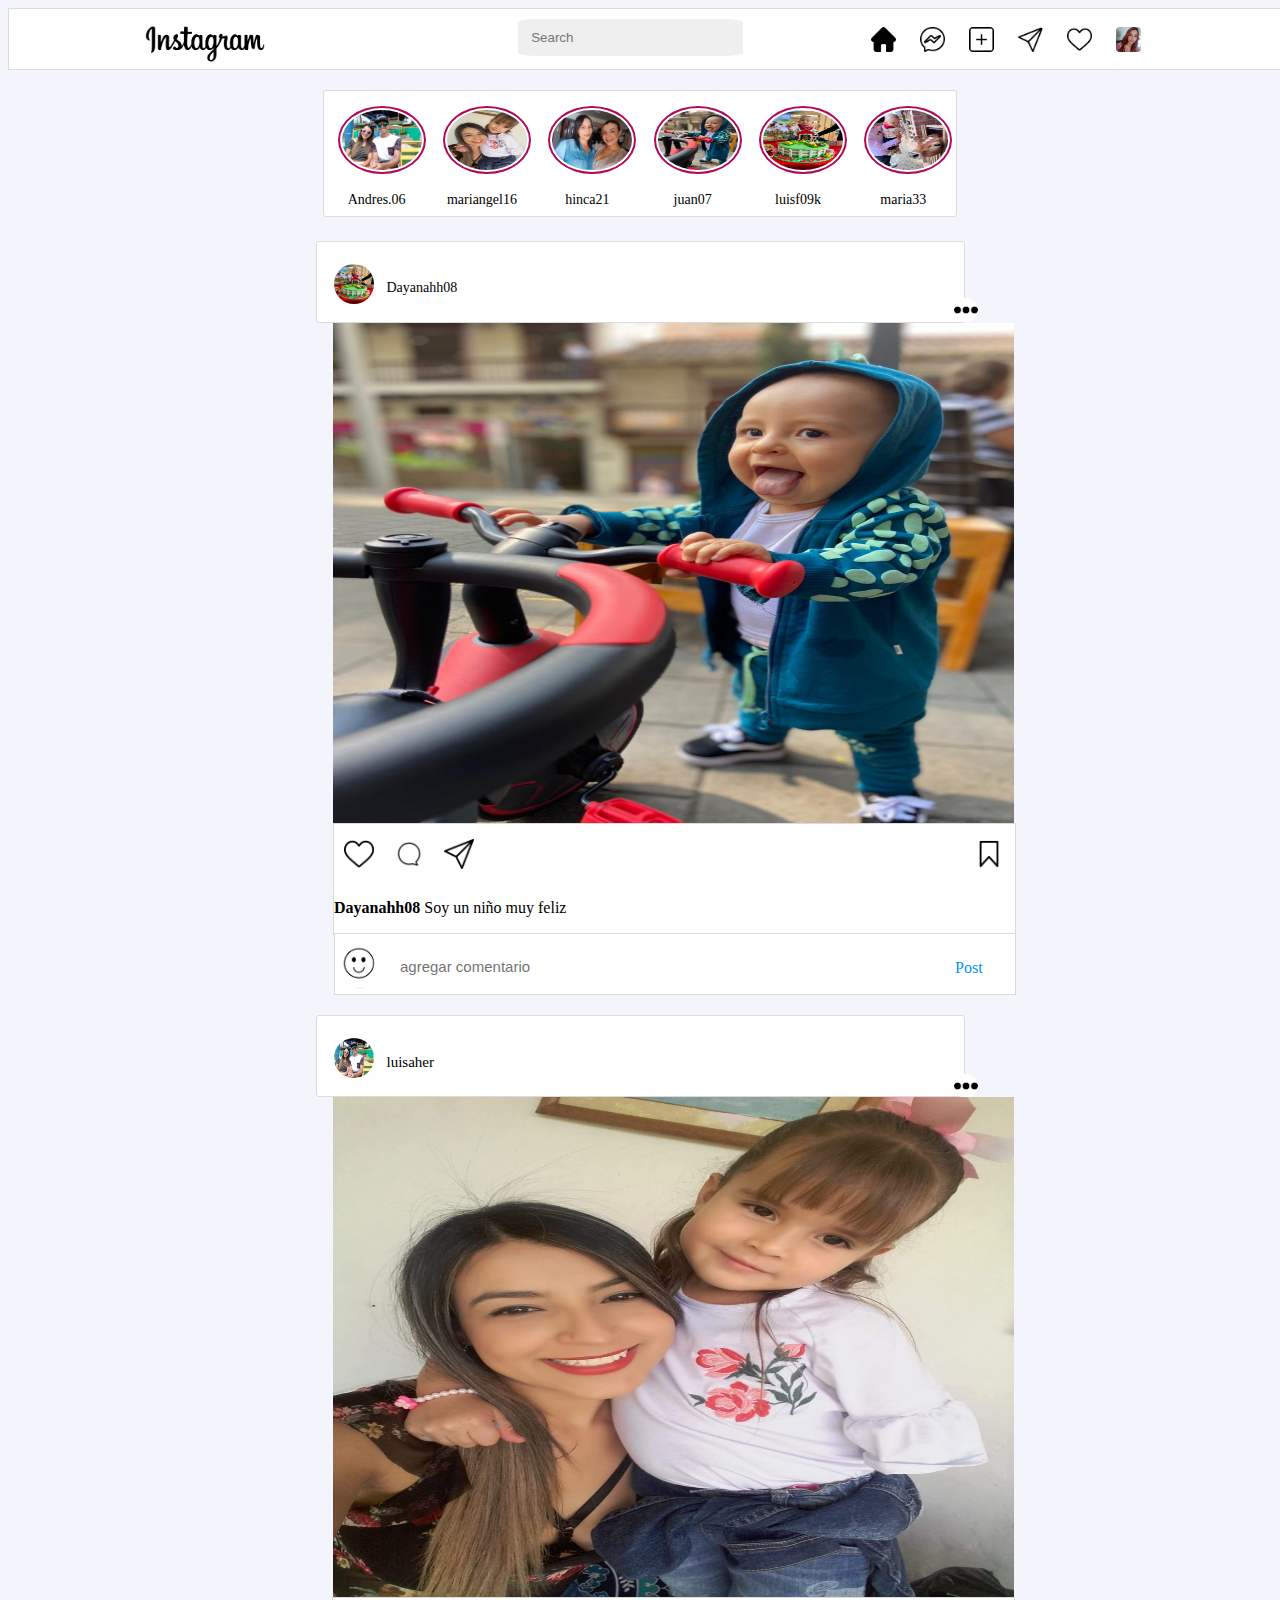
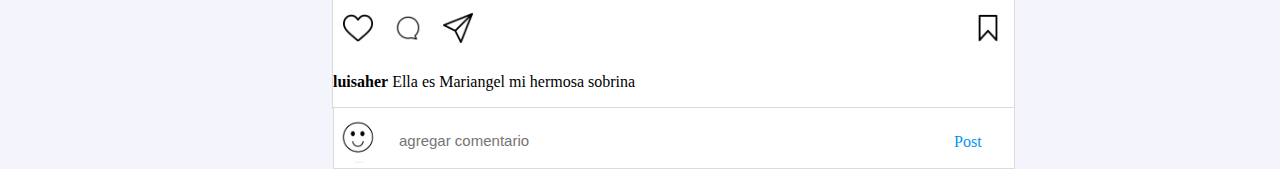
<file: index.html>
<!DOCTYPE html>
<html lang="en">
<head>
    <meta charset="UTF-8">
    <meta http-equiv="X-UA-Compatible" content="IE=edge">
    <meta name="viewport" content="width=device-width, initial-scale=1.0">
    <link rel ="stylesheet" type="text/css" href="./styles/styles.css">
    <title>Document</title>
</head>
<body>
    <header>
        
            <img src="./assets/Instagram-Logo-650x366.png" class="icon">
            <input type="text" placeholder="Search" required>
        
        <div class="contenedor-dos">
                <img src="./assets/home.png">
                <img src="./assets/messenger.png">
                <img src="./assets/agregar-boton-de-interfaz-con-contorno-cuadrado.png">
                <img src="./assets/enviar.png">
                <img src="./assets/corazon.png"> 
                <img src="./assets/Dayana.jpg" >
        </div>
    </header>
    <section  class="historias" >
        <div>
            <img src="./assets/ejecafetero.jpg">
            <p>Andres.06</p>
        </div>
        <div>
            <img src="./assets/mariangel.jpg">
            <p>mariangel16</p>
        </div>
        <div>
            <img src="./assets/mamijpg.jpg">
            <p>hinca21</p>
        </div>
        <div>
            <img src="./assets/juan.jpg">
            <p>juan07</p>
        </div>
        <div>
            <img src="./assets/cumplejuan.jpg">
            <p>luisf09k</p>
        </div>
        <div>
            <img src="./assets/andresyjuan.jpg">
            <p>maria33</p>

        </div>
    </section>
    <section class="publicaciones">
        <img src="./assets/cumplejuan.jpg"> 
        <p>Dayanahh08</p>
    <div class="imagen-dos">
        <img src="./assets/descarga.png"> 
    </div>
    </section>
    <section class="publicaciones-dos">
       <img src="./assets/juan.jpg">
    </section>
    <section class="footer">
        <div class="comentarios">
            <img src="./assets/corazon.png">
            <img src="./assets/comentario.png">
            <img src="./assets/enviar.png">
            <div class="icon-guardar">
                <img src="./assets/marcos.png">
            </div>
        </div>
        <div>
            <p><strong>Dayanahh08</strong>  Soy un niño muy feliz </p>
        </div>
        <div class="agregar-comentario">
         <div class="simbolo">
            <img src="./assets/caritafeliz.png">
            <input type="text" placeholder="agregar comentario" required>
        </div>
        <div class="publicar">
        <p>Post</p>
        </div>
    </div>
    </section>

 <section class="publicaciones-tres">
        <img src="./assets/ejecafetero.jpg"> 
        <p>luisaher</p>
        <div class="imagen-tres">
        <img  src="./assets/descarga.png"> 
    </div>
    </section>
    <section class="publicaciones-cuatro">
        <img src="./assets/mariangel.jpg">
     </section>
     <section class="footer-dos">
         <div class="comentarios-dos">
             <img src="./assets/corazon.png">
             <img src="./assets/comentario.png">
             <img src="./assets/enviar.png">
             <div class="icon-guardar-dos">
                 <img src="./assets/marcos.png">
             </div>
         </div>
         <div>
             <p><strong>luisaher</strong>  Ella es Mariangel mi hermosa sobrina</p>
         </div>
         <div class="agregar-comentario-dos">
          <div class="simbolo-dos">
             <img src="./assets/caritafeliz.png">
             <input type="text" placeholder="agregar comentario" required>
         </div>
         <div class="publicar-dos">
         <p>Post</p>
         </div>
     </div>
     </section>
</body>
</html>
</file>
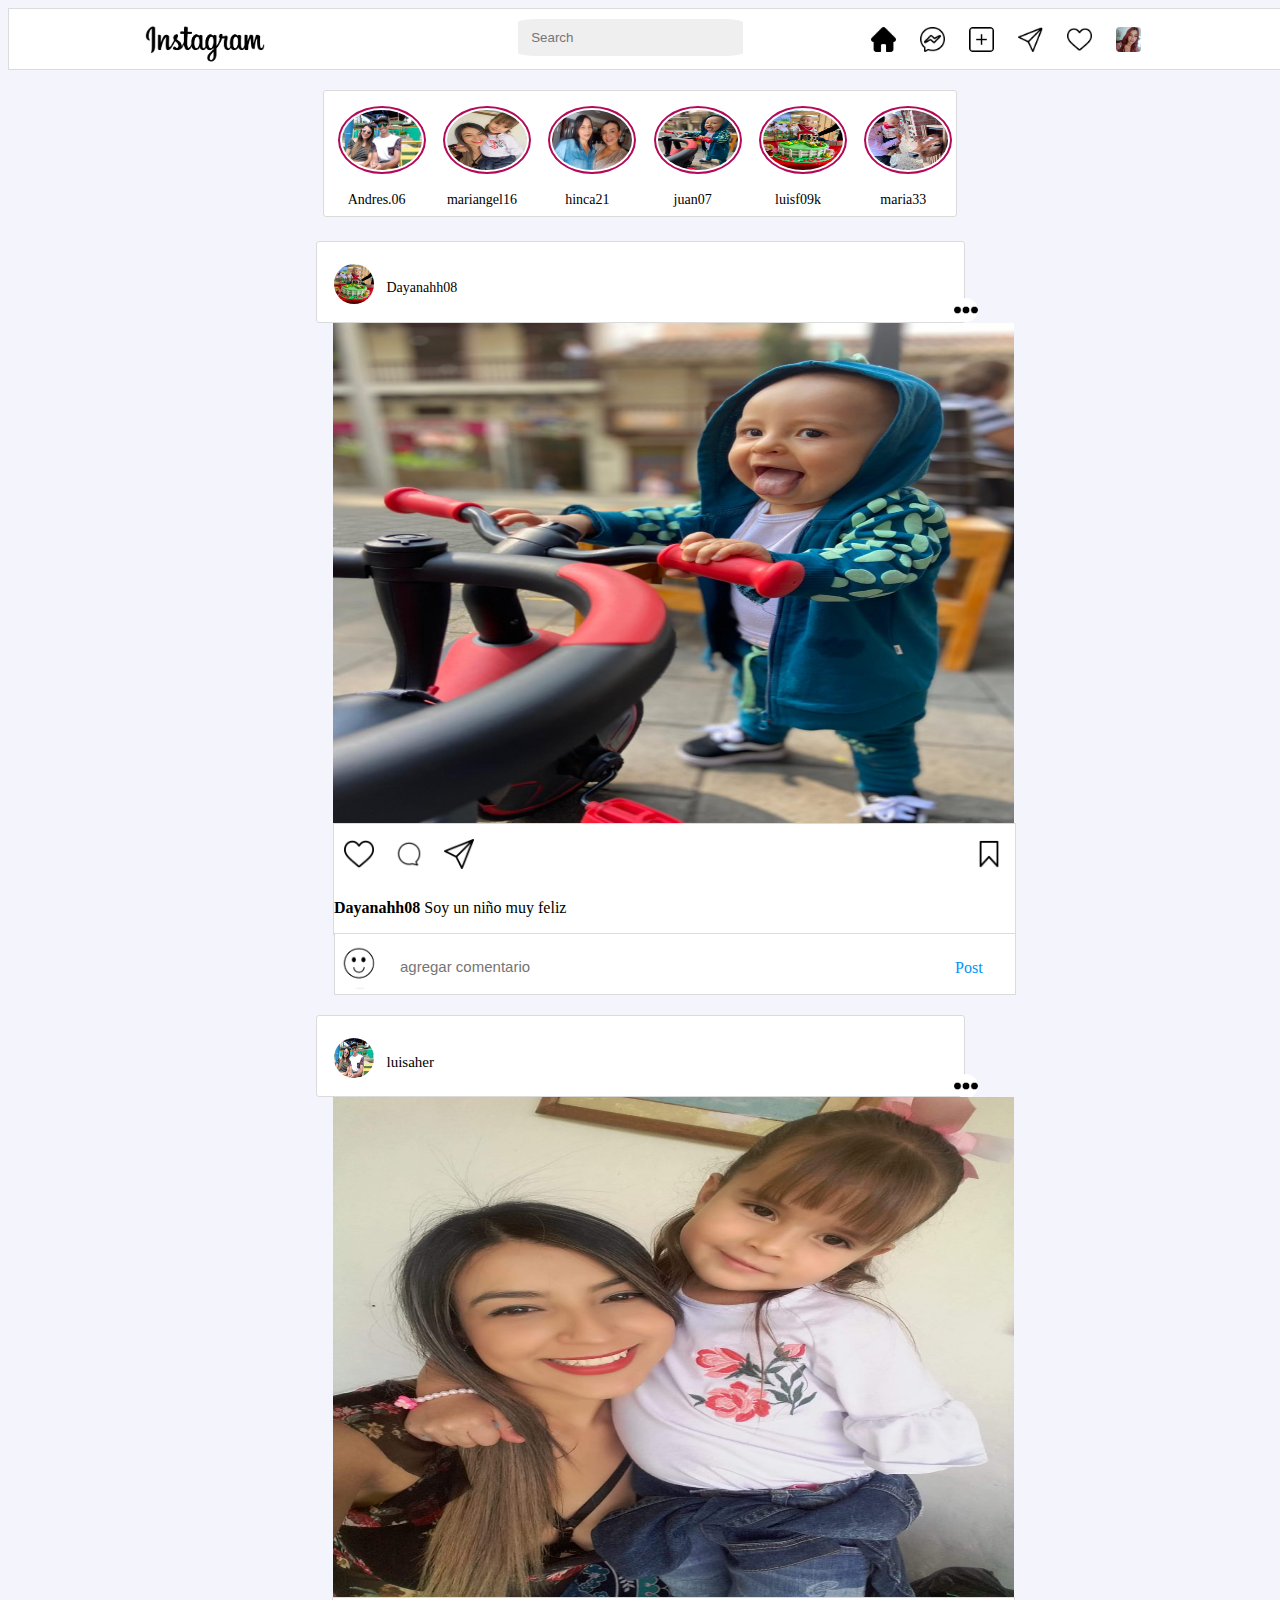
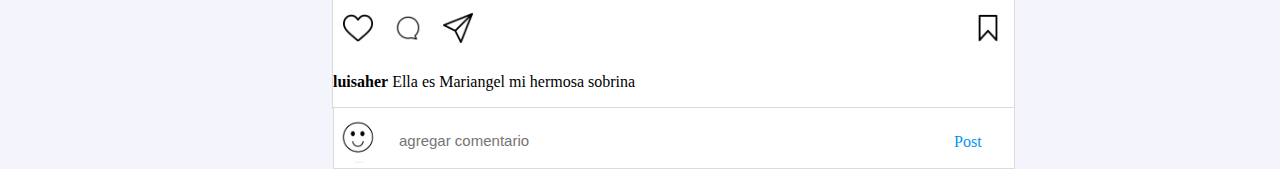
<file: INSTAGRAM/index.html>
<!DOCTYPE html>
<html lang="en">
<head>
    <meta charset="UTF-8">
    <meta http-equiv="X-UA-Compatible" content="IE=edge">
    <meta name="viewport" content="width=device-width, initial-scale=1.0">
    <link rel ="stylesheet" type="text/css" href="./styles/styles.css">
    <title>Document</title>
</head>
<body>
    <header>
        
            <img src="./assets/Instagram-Logo-650x366.png" class="icon">
            <input type="text" placeholder="Search" required>
        
        <div class="contenedor-dos">
                <img src="./assets/home.png">
                <img src="./assets/messenger.png">
                <img src="./assets/agregar-boton-de-interfaz-con-contorno-cuadrado.png">
                <img src="./assets/enviar.png">
                <img src="./assets/corazon.png"> 
                <img src="./assets/Dayana.jpg" >
        </div>
    </header>
    <section  class="historias" >
        <div>
            <img src="./assets/ejecafetero.jpg">
            <p>Andres.06</p>
        </div>
        <div>
            <img src="./assets/mariangel.jpg">
            <p>mariangel16</p>
        </div>
        <div>
            <img src="./assets/mamijpg.jpg">
            <p>hinca21</p>
        </div>
        <div>
            <img src="./assets/juan.jpg">
            <p>juan07</p>
        </div>
        <div>
            <img src="./assets/cumplejuan.jpg">
            <p>luisf09k</p>
        </div>
        <div>
            <img src="./assets/andresyjuan.jpg">
            <p>maria33</p>

        </div>
    </section>
    <section class="publicaciones">
        <img src="./assets/cumplejuan.jpg"> 
        <p>Dayanahh08</p>
    <div class="imagen-dos">
        <img src="./assets/descarga.png"> 
    </div>
    </section>
    <section class="publicaciones-dos">
       <img src="./assets/juan.jpg">
    </section>
    <section class="footer">
        <div class="comentarios">
            <img src="./assets/corazon.png">
            <img src="./assets/comentario.png">
            <img src="./assets/enviar.png">
            <div class="icon-guardar">
                <img src="./assets/marcos.png">
            </div>
        </div>
        <div>
            <p><strong>Dayanahh08</strong>  Soy un niño muy feliz </p>
        </div>
        <div class="agregar-comentario">
         <div class="simbolo">
            <img src="./assets/caritafeliz.png">
            <input type="text" placeholder="agregar comentario" required>
        </div>
        <div class="publicar">
        <p>Post</p>
        </div>
    </div>
    </section>

 <section class="publicaciones-tres">
        <img src="./assets/ejecafetero.jpg"> 
        <p>luisaher</p>
        <div class="imagen-tres">
        <img  src="./assets/descarga.png"> 
    </div>
    </section>
    <section class="publicaciones-cuatro">
        <img src="./assets/mariangel.jpg">
     </section>
     <section class="footer-dos">
         <div class="comentarios-dos">
             <img src="./assets/corazon.png">
             <img src="./assets/comentario.png">
             <img src="./assets/enviar.png">
             <div class="icon-guardar-dos">
                 <img src="./assets/marcos.png">
             </div>
         </div>
         <div>
             <p><strong>luisaher</strong>  Ella es Mariangel mi hermosa sobrina</p>
         </div>
         <div class="agregar-comentario-dos">
          <div class="simbolo-dos">
             <img src="./assets/caritafeliz.png">
             <input type="text" placeholder="agregar comentario" required>
         </div>
         <div class="publicar-dos">
         <p>Post</p>
         </div>
     </div>
     </section>
</body>
</html>
</file>
<file: styles/styles.css>
header{
    width:100%;
    height: 40px;
    margin-top:0;
    margin-bottom: 0;
    border: 1px solid rgba(var(--b6a,219,219,219),1);
    display: flex;
    flex-wrap: nowrap;
    justify-content: space-evenly;    
    padding: 10px;
    background-color: white;
}
body{
    background-color: rgb(244, 244, 253);
}
.icon {
    width: 120px;
    height: 70px;
    cursor: pointer;
    margin-top: -10px;
    margin-right: 20%;
    margin-left: 10%;
}

header input{
    width: 250px;
    height: 25px;
    border: 5px solid rgba(var(--bb2,239,239,239),1);
    border-radius: 9%;
    color:black;
    background-color: rgba(var(--bb2,239,239,239),1) ;
    align-items: center;
    outline: none;
    margin-right: 10%;
    padding-left: 8px;
}
.contenedor-dos{
    display: flex;
    height: 60px;
    width: 40%;
}
.contenedor-dos img{
    margin-top: 6px;
    width: 25px;
    height: 25px;
    margin-right: 20px;
    border: 2px solid white;
    border-radius: 20%;
    cursor: pointer;
}
.historias{
    display: flex;
    flex-direction: nowrap;
    justify-content: space-around;
    width: 50%;
    height: 125px;
    margin-left: auto;
    margin-right: auto;
    margin-top: 20px;
    margin-bottom: 24px;
    border: 1px solid  rgba(var(--b6a,219,219,219),1);   
    border-radius: 3px;
    background-color: white;

  
}
.historias img{
    width: 80px;
    height: 60px;
    border: 2px solid rgb(179, 9, 88);
    border-radius: 100%;
    padding: 2px;
    margin-left: 10px;
    margin-top: 15px;
    text-align: center;
}
.historias p{
    font-size: 14px;
    text-align: center;
}
.publicaciones{
    width: 50%;
    height: 60px;
    justify-content: space-between;
    margin-left: auto;
    margin-right: auto;
    border:1px solid  rgba(var(--b6a,219,219,219),1);   
    border-radius: 3px;
    padding-top:20px;
    padding-left: 15px;
    background-color: white;

}
.publicaciones img{
    width: 40px;
    height: 40px;
    border: -1px solid rgb(179, 9, 88) ;
    border-radius: 100%;
    padding: 2px;
   
}
.imagen-dos img {
    width: 24px;
    height: 24px;
    margin-left: 620px;
    margin-top: -50px;
    
}
.publicaciones p{
    font-size: 14px;
    margin-top: -30px;
    padding-left: 55px;
}

.publicaciones-dos img{
    width:681px;
    height: 500px;
    margin-left: 325px;
}

.footer {
    width: 681px;
    height:110px ;
    border: 1px solid  rgba(var(--b6a,219,219,219),1); 
    margin-left:325px ;  
    background-color: white;
    margin-top: -4px;
}

.comentarios{
    display: flex;
    justify-content: flex-start;
}

.comentarios img{
    width: 30px;
    height: 30px;
    cursor: pointer;
    margin-top: 5px;
    padding: 10px;
}
.icon-guardar{
    padding-left: 480px;
}
.icon-guardar p{
    font-size: 24px;
}
.agregar-comentario{
    width: 680px;
    height: 60px;
    border:1px solid  rgba(var(--b6a,219,219,219),1);
    background-color: white;
}
.simbolo{
    display: flex;
    justify-content: flex-start;
}
.simbolo img{
    width: 50px;
    height: 50px;
    margin-top: 5px;
    cursor: pointer;
}
.simbolo input{
    font-size: 15px;
    color:black;
    padding-left: 15px;
    margin-top: 10px;
    border: 0 solid;

}
.publicar p {
    padding-left: 620px;
    color: rgba(var(--d69,0,149,246),1);
    cursor: pointer;
    margin-top: -30px;
}
.publicaciones-tres{
    width: 50%;
    height: 60px;
    justify-content: space-between;
    margin-left: auto;
    margin-right: auto;
    margin-top: 80px;
    border:1px solid  rgba(var(--b6a,219,219,219),1);   
    border-radius: 3px;
    padding-top:20px;
    padding-left: 15px;
    background-color: white;

}
.publicaciones-tres img{
    width: 40px;
    height: 40px;
    border: -1px solid rgb(179, 9, 88) ;
    border-radius: 100%;
    padding: 2px;
   
}
.imagen-tres img{
    width: 24px;
    height: 24px;
    margin-left: 620px;
    margin-top: -80px;
    
}
.publicaciones-tres p{
    font-size: 15px;
    margin-top: -30px;
    padding-left: 55px;
}

.publicaciones-cuatro img{
    width:681px;
    height: 500px;
    margin-left: 325px;
}

.footer-dos {
    width: 681px;
    height:110px ;
    border: 1px solid  rgba(var(--b6a,219,219,219),1); 
    margin-left:324px ;  
    background-color: white;
    margin-top: -4px;
}

.comentarios-dos{
    display: flex;
    justify-content: flex-start;
}

.comentarios-dos img{
    width: 30px;
    height: 30px;
    cursor: pointer;
    margin-top: 5px;
    padding: 10px;
}
.icon-guardar-dos{
    padding-left: 480px;
}
.icon-guardar-dos p{
    font-size: 24px;
    padding-left: 15px;
}
.agregar-comentario-dos{
    width: 680px;
    height: 60px;
    border:1px solid  rgba(var(--b6a,219,219,219),1);
    background-color: white;
}
.simbolo-dos{
    display: flex;
    justify-content: flex-start;
}
.simbolo-dos img{
    width: 50px;
    height: 50px;
    margin-top: 5px;
    cursor: pointer;
}
.simbolo-dos input{
    font-size: 15px;
    color:black;
    padding-left: 15px;
    margin-top: 10px;
    border:0 solid;
}
.publicar-dos p {
    padding-left: 620px;
    color: rgba(var(--d69,0,149,246),1);
    cursor: pointer;
    margin-top:-30px;
}

input:focus{
    outline:none;
}
</file>
<file: INSTAGRAM/styles/styles.css>
header{
    width:100%;
    height: 40px;
    margin-top:0;
    margin-bottom: 0;
    border: 1px solid rgba(var(--b6a,219,219,219),1);
    display: flex;
    flex-wrap: nowrap;
    justify-content: space-evenly;    
    padding: 10px;
    background-color: white;
}
body{
    background-color: rgb(244, 244, 253);
}
.icon {
    width: 120px;
    height: 70px;
    cursor: pointer;
    margin-top: -10px;
    margin-right: 20%;
    margin-left: 10%;
}

header input{
    width: 250px;
    height: 25px;
    border: 5px solid rgba(var(--bb2,239,239,239),1);
    border-radius: 9%;
    color:black;
    background-color: rgba(var(--bb2,239,239,239),1) ;
    align-items: center;
    outline: none;
    margin-right: 10%;
    padding-left: 8px;
}
.contenedor-dos{
    display: flex;
    height: 60px;
    width: 40%;
}
.contenedor-dos img{
    margin-top: 6px;
    width: 25px;
    height: 25px;
    margin-right: 20px;
    border: 2px solid white;
    border-radius: 20%;
    cursor: pointer;
}
.historias{
    display: flex;
    flex-direction: nowrap;
    justify-content: space-around;
    width: 50%;
    height: 125px;
    margin-left: auto;
    margin-right: auto;
    margin-top: 20px;
    margin-bottom: 24px;
    border: 1px solid  rgba(var(--b6a,219,219,219),1);   
    border-radius: 3px;
    background-color: white;
}
.historias img{
    width: 80px;
    height: 60px;
    border: 2px solid rgb(179, 9, 88);
    border-radius: 100%;
    padding: 2px;
    margin-left: 10px;
    margin-top: 15px;
    text-align: center;
}
.historias p{
    font-size: 14px;
    text-align: center;
}
.publicaciones{
    width: 50%;
    height: 60px;
    justify-content: space-between;
    margin-left: auto;
    margin-right: auto;
    border:1px solid  rgba(var(--b6a,219,219,219),1);   
    border-radius: 3px;
    padding-top:20px;
    padding-left: 15px;
    background-color: white;
}
.publicaciones img{
    width: 40px;
    height: 40px;
    border: -1px solid rgb(179, 9, 88) ;
    border-radius: 100%;
    padding: 2px;
   
}
.imagen-dos img {
    width: 24px;
    height: 24px;
    margin-left: 620px;
    margin-top: -50px;
    
}
.publicaciones p{
    font-size: 14px;
    margin-top: -30px;
    padding-left: 55px;
}

.publicaciones-dos img{
    width:681px;
    height: 500px;
    margin-left: 325px;
}

.footer {
    width: 681px;
    height:110px ;
    border: 1px solid  rgba(var(--b6a,219,219,219),1); 
    margin-left:325px ;  
    background-color: white;
    margin-top: -4px;
}

.comentarios{
    display: flex;
    justify-content: flex-start;
}

.comentarios img{
    width: 30px;
    height: 30px;
    cursor: pointer;
    margin-top: 5px;
    padding: 10px;
}
.icon-guardar{
    padding-left: 480px;
}
.icon-guardar p{
    font-size: 24px;
}
.agregar-comentario{
    width: 680px;
    height: 60px;
    border:1px solid  rgba(var(--b6a,219,219,219),1);
    background-color: white;
}
.simbolo{
    display: flex;
    justify-content: flex-start;
}
.simbolo img{
    width: 50px;
    height: 50px;
    margin-top: 5px;
    cursor: pointer;
}
.simbolo input{
    font-size: 15px;
    color:black;
    padding-left: 15px;
    margin-top: 10px;
    border: 0 solid;

}
.publicar p {
    padding-left: 620px;
    color: rgba(var(--d69,0,149,246),1);
    cursor: pointer;
    margin-top: -30px;
}
.publicaciones-tres{
    width: 50%;
    height: 60px;
    justify-content: space-between;
    margin-left: auto;
    margin-right: auto;
    margin-top: 80px;
    border:1px solid  rgba(var(--b6a,219,219,219),1);   
    border-radius: 3px;
    padding-top:20px;
    padding-left: 15px;
    background-color: white;

}
.publicaciones-tres img{
    width: 40px;
    height: 40px;
    border: -1px solid rgb(179, 9, 88) ;
    border-radius: 100%;
    padding: 2px;
   
}
.imagen-tres img{
    width: 24px;
    height: 24px;
    margin-left: 620px;
    margin-top: -80px;
    
}
.publicaciones-tres p{
    font-size: 15px;
    margin-top: -30px;
    padding-left: 55px;
}

.publicaciones-cuatro img{
    width:681px;
    height: 500px;
    margin-left: 325px;
}

.footer-dos {
    width: 681px;
    height:110px ;
    border: 1px solid  rgba(var(--b6a,219,219,219),1); 
    margin-left:324px ;  
    background-color: white;
    margin-top: -4px;
}

.comentarios-dos{
    display: flex;
    justify-content: flex-start;
}

.comentarios-dos img{
    width: 30px;
    height: 30px;
    cursor: pointer;
    margin-top: 5px;
    padding: 10px;
}
.icon-guardar-dos{
    padding-left: 480px;
}
.icon-guardar-dos p{
    font-size: 24px;
    padding-left: 15px;
}
.agregar-comentario-dos{
    width: 680px;
    height: 60px;
    border:1px solid  rgba(var(--b6a,219,219,219),1);
    background-color: white;
}
.simbolo-dos{
    display: flex;
    justify-content: flex-start;
}
.simbolo-dos img{
    width: 50px;
    height: 50px;
    margin-top: 5px;
    cursor: pointer;
}
.simbolo-dos input{
    font-size: 15px;
    color:black;
    padding-left: 15px;
    margin-top: 10px;
    border:0 solid;
}
.publicar-dos p {
    padding-left: 620px;
    color: rgba(var(--d69,0,149,246),1);
    cursor: pointer;
    margin-top:-30px;
}

input:focus{
    outline:none;
}
</file>
